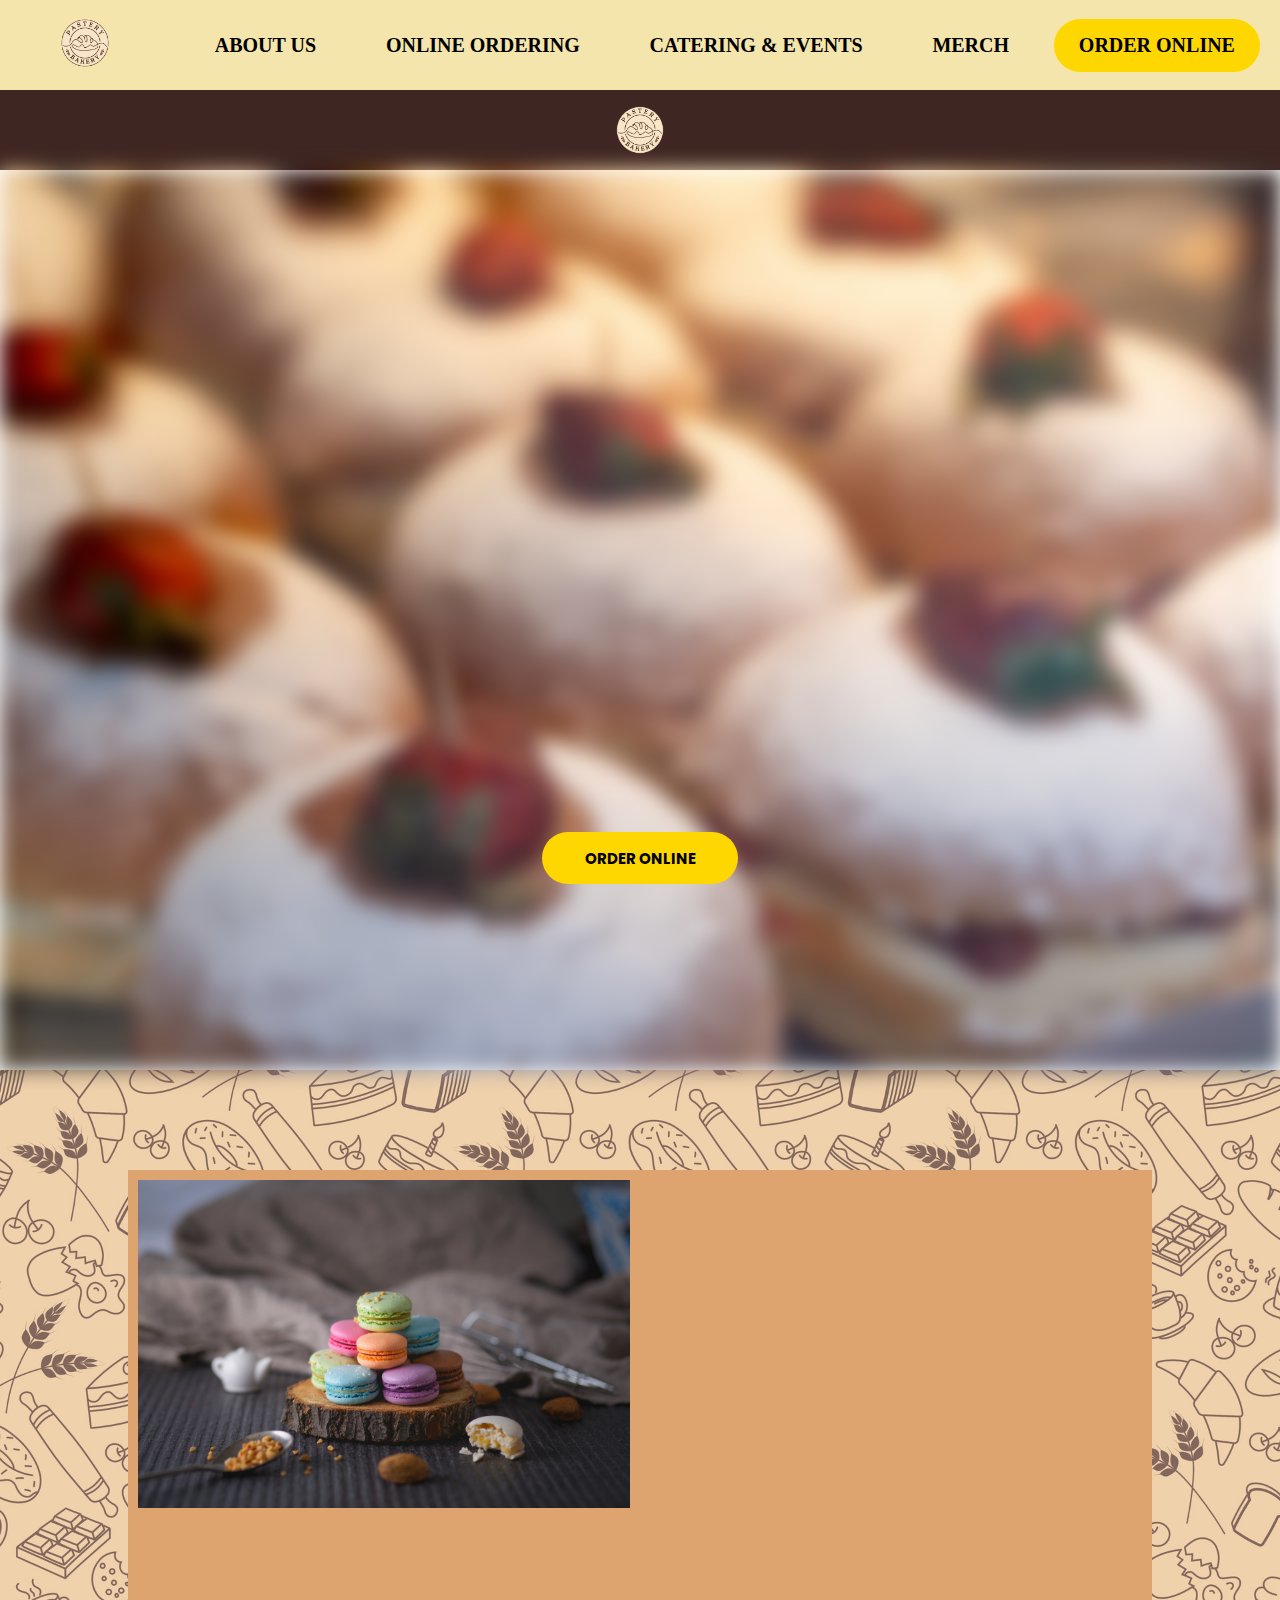
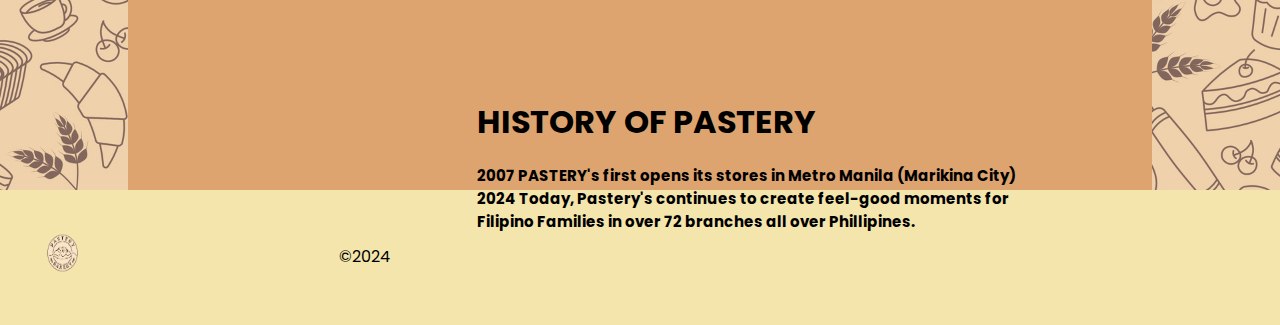
<file: aboutus.html>
<!DOCTYPE html>
<html lang="en">
    <head>
        <meta charset="UTF-8">
        <meta name="viewport" content="width=device-width, initial-scale=1.0">
        <title>PASTRY</title>

        <!-- LINKS -->
        <link rel="stylesheet" href="aboutus.css">
		<link rel="stylesheet" href="https://cdn.jsdelivr.net/npm/boxicons@latest/css/boxicons.min.css">

			<link rel="preconnect" href="https://fonts.googleapis.com">
			<link rel="preconnect" href="https://fonts.gstatic.com" crossorigin>
			<link href="https://fonts.googleapis.com/css2?family=Sofadi+One&display=swap" rel="stylesheet">
			
			<link rel="stylesheet" href="https://cdnjs.cloudflare.com/ajax/libs/font-awesome/6.6.0/css/all.min.css"
				integrity="sha512-Kc323vGBEqzTmouAECnVceyQqyqdsSiqLQISBL29aUW4U/M7pSPA/gEUZQqv1cwx4OnYxTxve5UMg5GT6L4JJg=="
				crossorigin="anonymous" referrerpolicy="no-referrer" />
	</head>
	<body>
			<!-- header section -->
			<header>
					<nav>
					  <div class="logo">
						<a href="index.html">
							<img src="LOGO.png" alt="LOGO">
						</a>
					  </div>
			
			
						<a href="#one">ABOUT US</a>
						<a href="onlineordering.html">ONLINE ORDERING</a>
						<a href="events.html">CATERING & EVENTS</a>
						<a href="merch.html">MERCH</a>
					   
						<div class="orderbutton">
							<a href="checkout.html">ORDER ONLINE</a>
						</div>
					</nav>
			</header>


					<!-- logoprev -->
					<div class="belownav">
						<img src="LOGO.png" alt="logo">
					</div>
					<div class="floatingbutton">
						<a href="checkout.html">ORDER ONLINE</a>
					</div>


					<section id="one">

					</section>


		<!-- content text -->
					<section id="two">
						<fieldset id="f1">
							<div class="box-one">
								<div class="bgbox"></div>
								<div class="img"><img src="aboutus1.jpg" alt="pastrypic"></div>

								<div class="box-content">
									<h1> HISTORY OF PASTERY</h1>
									<br>
									<ol>
										<li>
											<span>2007</span> PASTERY's first opens its stores in Metro Manila (Marikina City)
										</li>
										<li><span>2024</span> Today, Pastery's continues to create feel-good moments for <br> Filipino Families in over 72 branches all over Phillipines.
										</li>
									</ol>
								</div>
	
							</div>
						</fieldset>

					</section>





						<!-- FOOTER -->
			<footer>
   					 <img src="LOGO.png" alt="LOGO">
    				<div class="footerlogo"></div>
       
      				<div class="footericons">
        				<a href=""><i class="fa-brands fa-facebook"></i></a>
        				<a href=""><i class="fa-brands fa-instagram"></i></a>
        				<a href=""><i class="fa fa-envelope"></i></a>
      				</div>
    				<div class="footertext">
        				<p> &copy;2024</p>
   					 </div>
			</footer>

			</header>
	</body>
</html>
</file>
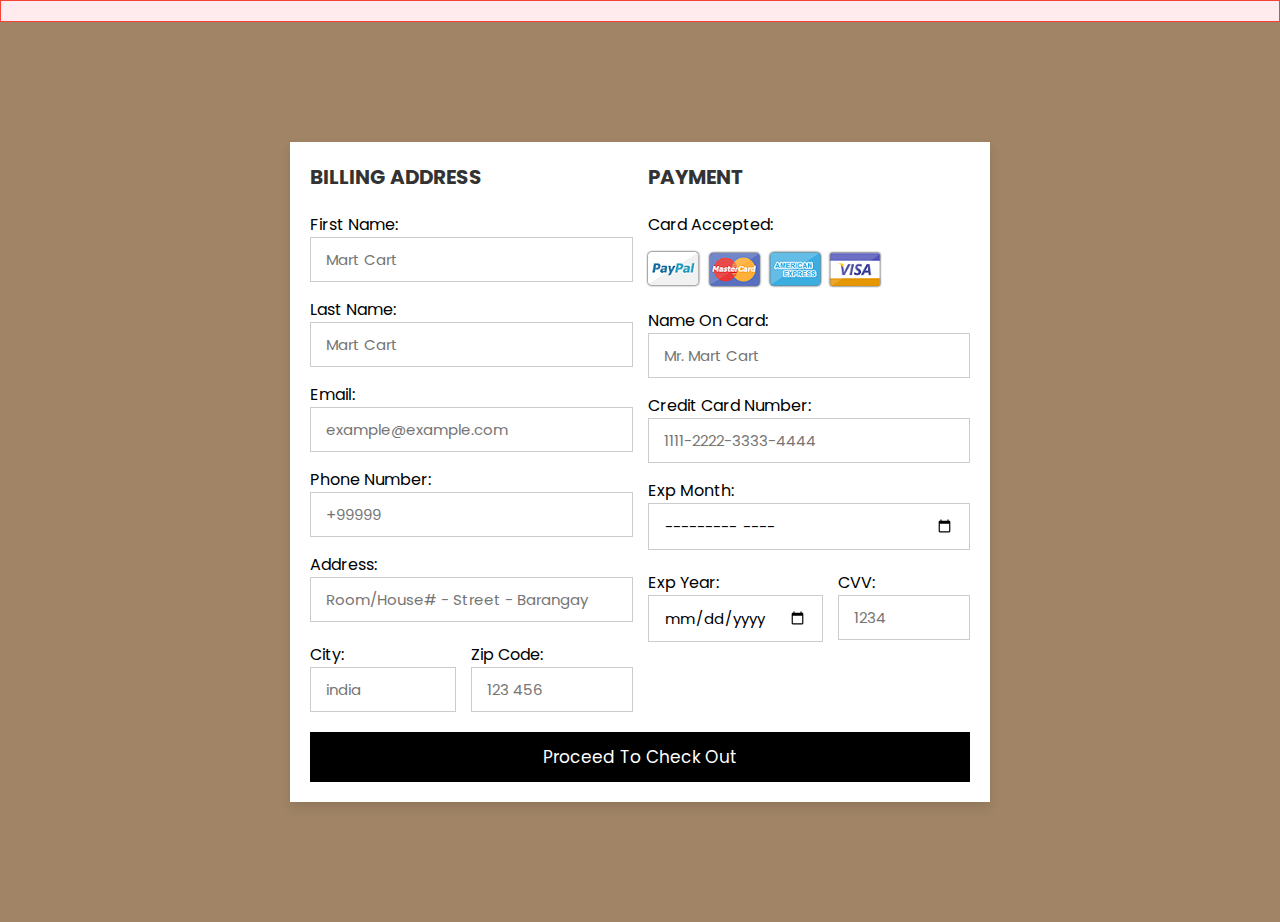
<file: checkout.html>
<!DOCTYPE html>
<html lang="en">

<head>
    <meta charset="UTF-8">
    <meta name="viewport" content="width=device-width, initial-scale=1.0">
    <title>Form</title>

    <link rel="stylesheet" href="checkout.css">
    <script defer src="js.js"></script>
</head>

<body>
    <div class="error"></div>
    <div class="container">
        <form name="MyForm" action="">
            <div class="row">
                <!-- ONE -->
                <div class="col">
                    <h3 class="title">Billing Address</h3>

                    <div class="inputBox">
                        <label for="fname">First Name:</label>
                        <input type="text" name="fname" placeholder="Mart Cart" required>
                    </div>

                    <div class="inputBox">
                        <label for="lname">Last Name:</label>
                        <input type="text" name="lname" placeholder="Mart Cart" required>
                    </div>

                    <div class="inputBox">
                        <label for="email">Email:</label>
                        <input type="email" name="email" placeholder="example@example.com" required>
                    </div>

                    <div class="inputBox">
                        <label for="pnumber">Phone Number:</label>
                        <input type="text" name="pnumber" placeholder="+99999" required>
                    </div>

                    <div class="inputBox">
                        <label for="address">Address:</label>
                        <input type="text" name="address" placeholder="Room/House# - Street - Barangay" required>
                    </div>

                    <div class="flex">
                        <div class="inputBox">
                            <label for="city">City:</label>
                            <input type="text" name="city" placeholder="india" required>
                        </div>
                        <div class="inputBox">
                            <label for="zipcode">Zip Code:</label>
                            <input type="text" name="zipcode" placeholder="123 456" required>
                        </div>
                    </div>
                </div>

                <!-- TWO -->
                <div class="col">
                    <h3 class="title">Payment</h3>

                    <div class="inputBox">
                        <span>Card Accepted:</span>
                        <img src="card_img.png" alt="cards">
                    </div>

                    <div class="inputBox">
                        <label for="ncard">Name on Card:</label>
                        <input type="text" name="ncard" placeholder="Mr. Mart Cart" required>
                    </div>

                    <div class="inputBox">
                        <label for="nbcard">Credit Card Number:</label>
                        <input type="text" name="nbcard" placeholder="1111-2222-3333-4444" required>
                    </div>

                    <div class="inputBox">
                        <label for="expmonth">Exp Month:</label>
                        <input type="month" name="expmonth" required>
                    </div>

                    <div class="flex">
                        <div class="inputBox">
                            <label for="expyear">Exp Year:</label>
                            <input type="date" name="expyear" required>
                        </div>
                        <div class="inputBox">
                            <label for="CW">CVV:</label>
                            <input type="text" name="CW" placeholder="1234" required>
                        </div>
                    </div>
                </div>
            </div>

            <input type="submit" value="Proceed to Check Out" class="submit-btn">
        </form>
    </div>
</body>

</html>
</file>
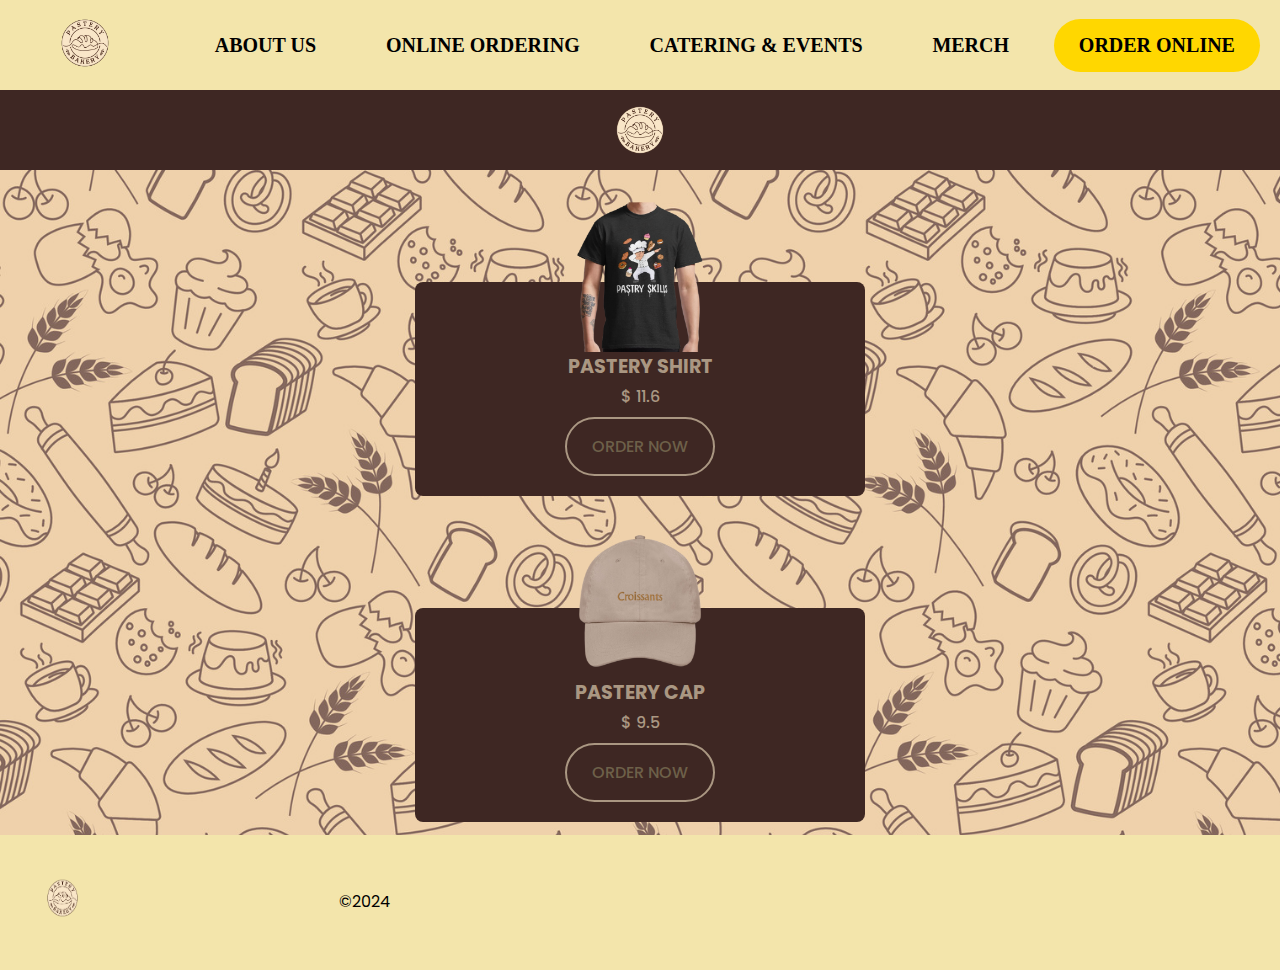
<file: merch.html>
<!DOCTYPE html>
<html lang="en">
    <head>
        <meta charset="UTF-8">
        <meta name="viewport" content="width=device-width, initial-scale=1.0">
        <title>MERCH</title>

        <!-- LINKS -->
        <link rel="stylesheet" href="merchstyle.css">
		<link rel="stylesheet" href="https://cdn.jsdelivr.net/npm/boxicons@latest/css/boxicons.min.css">

			<link rel="preconnect" href="https://fonts.gstatic.com" crossorigin>
			<link href="https://fonts.googleapis.com/css2?family=Sofadi+One&display=swap" rel="stylesheet">
			
			<link rel="stylesheet" href="https://cdnjs.cloudflare.com/ajax/libs/font-awesome/6.6.0/css/all.min.css"
				integrity="sha512-Kc323vGBEqzTmouAECnVceyQqyqdsSiqLQISBL29aUW4U/M7pSPA/gEUZQqv1cwx4OnYxTxve5UMg5GT6L4JJg=="
				crossorigin="anonymous" referrerpolicy="no-referrer" />
	</head>
	<body>
			<!-- header section -->
			<header>
					<nav>
					  <div class="logo">
						<a href="index.html">
							<img src="LOGO.png" alt="LOGO">
						</a>
					  </div>
			
			
						<a href="aboutus.html">ABOUT US</a>
						<a href="onlineordering.html">ONLINE ORDERING</a>
						<a href="events.html">CATERING & EVENTS</a>
						<a href="merch.html">MERCH</a>
					   
						<div class="orderbutton">
				<a href="checkout.html">ORDER ONLINE</a>
						</div>
					</nav>
			</header>
					<!-- logoprev -->
					<div class="belownav">
						<img src="LOGO.png" alt="logo">
					</div>
					
					</div>
						<!-- heading -->
						 <section>
							<div class="shop-container">
								<div class="box">
									<div class="box-img">
										<img src="product1-fotor-bg-remover-2024092914128.png" alt="">
									</div>
									<h2>PASTERY SHIRT</h2>
									<span>$ 11.6</span>
									<a href="" class="btn">ORDER NOW</a>
								</div>
							</div>
							<div class="shop-container">
								<div class="box">
									<div class="box-img">
										<img src="product2-fotor-bg-remover-20240929135826.png" alt="">
									</div>
									<h2>PASTERY CAP</h2>
									<span>$ 9.5</span>
									<a href="" class="btn">ORDER NOW</a>
								</div>
							</div>
						</section>
						<footer>
							<img src="LOGO.png" alt="LOGO">
						<div class="footerlogo"></div>
		   
						  <div class="footericons">
							<a href=""><i class="fa-brands fa-facebook"></i></a>
							<a href=""><i class="fa-brands fa-instagram"></i></a>
							<a href=""><i class="fa fa-envelope"></i></a>
						  </div>
						<div class="footertext">
							<p> &copy;2024</p>
							</div>
				</footer>
			</header>
	</body>
</html>
</file>
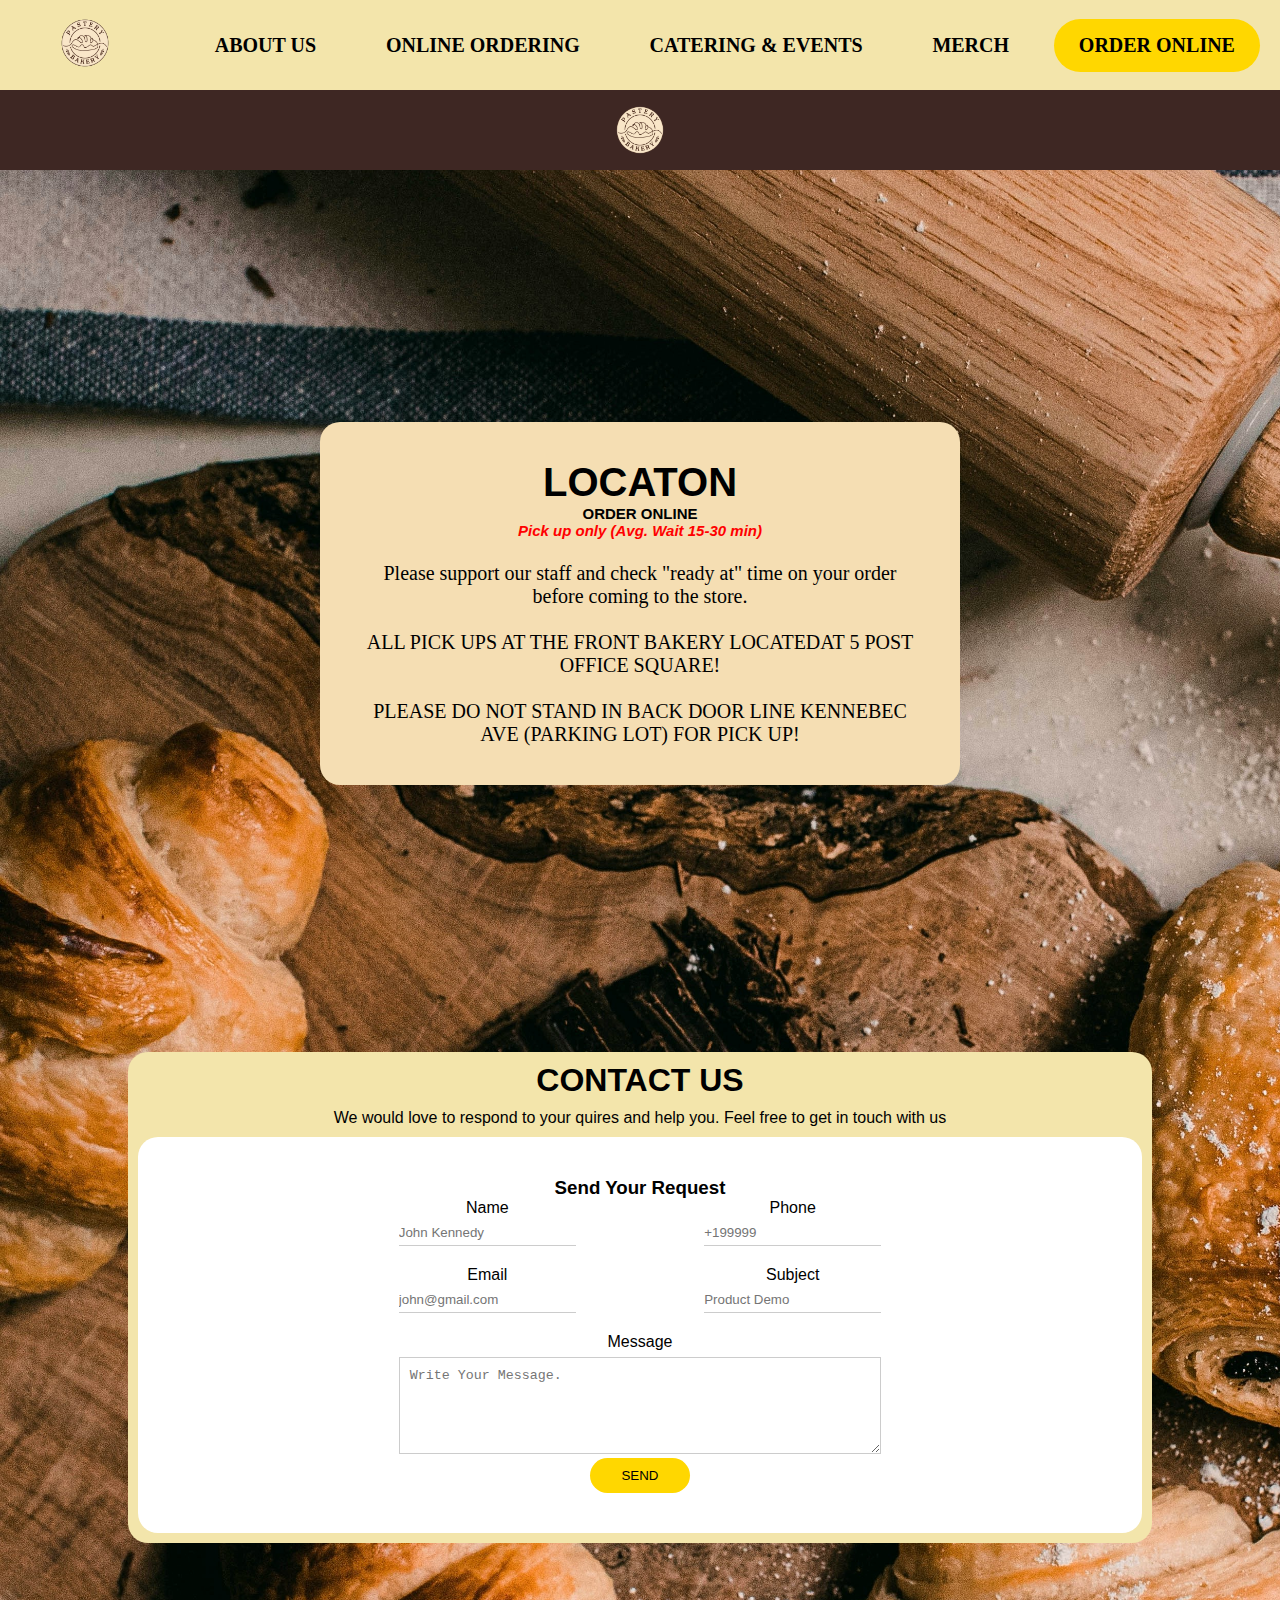
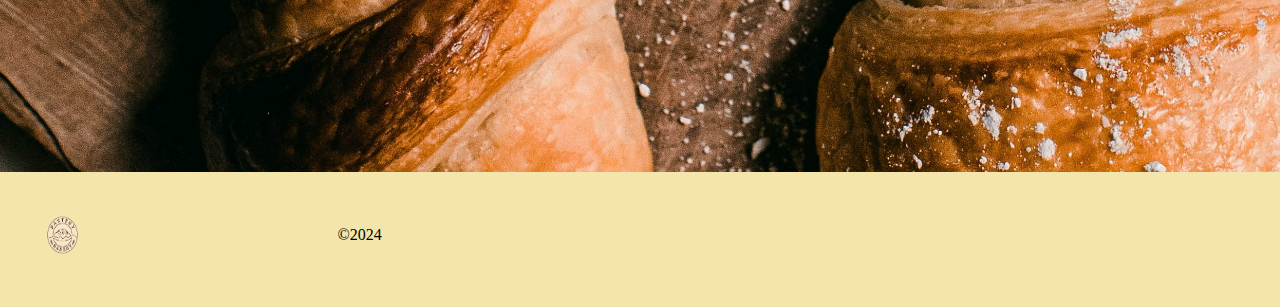
<file: onlineordering.html>
<!DOCTYPE html>
	<html>
    <head>
    <meta charset="UTF-8">
    <meta name="viewport" content="width=device-width, initial-scale=1.0">
		<head><title>Online Ordering</title>

            <!-- LINKS -->
             <link rel="stylesheet" href="styleonlineordering.css">
            <link rel="stylesheet" href="https://cdnjs.cloudflare.com/ajax/libs/font-awesome/6.6.0/css/all.min.css"
                integrity="sha512-Kc323vGBEqzTmouAECnVceyQqyqdsSiqLQISBL29aUW4U/M7pSPA/gEUZQqv1cwx4OnYxTxve5UMg5GT6L4JJg=="
                crossorigin="anonymous" referrerpolicy="no-referrer" />
   
		
    </head>
	
    
    <!-- BODY -->
    <body>
    <header>  
    <nav>
          <div class="logo">
            <a href="index.html">
                <img src="LOGO.png" alt="LOGO" width="30%">
            </a>
          </div>


            <a href="aboutus.html">ABOUT US</a>
            <a href="onlineordering.html">ONLINE ORDERING</a>
            <a href="events.html">CATERING & EVENTS</a>
            <a href="merch.html">MERCH</a>
           
            <div class="orderbutton">
                <a href="checkout.html">ORDER ONLINE</a>
            </div>


            </nav>
    </header>
            <div class="belownav">
                <img src="LOGO.png" alt="logo">
            </div>

<br><br><br><br>

<!-- MAIN CONTENT -->
    <section id="one">
        <main>
            <div class="announcement">
                <h1>LOCATON</h1>
                <h3>ORDER ONLINE</h3>
                <h6>Pick up only
                    (Avg. Wait 15-30 min) </h6>
                    <br>
                <p>Please support our staff and check "ready at" time on your order before coming to the store.</p>
                <br
                <p>ALL PICK UPS AT THE FRONT BAKERY LOCATEDAT 5 POST OFFICE SQUARE!</p>
                <br>
                <p>PLEASE DO NOT STAND IN BACK DOOR LINE KENNEBEC AVE (PARKING LOT) FOR PICK UP!</p>
            </div>
    </section>

</main>

<!-- CONTACT US -->
<section id="four">
    <div class="contact-us">
        <h1> CONTACT US </h1>
        <p> We would love to respond to your quires and help you. Feel free to get in touch with us</p>

        <div class="contactbox">
            <div class="contact-left">
                <h3>Send Your Request</h3>
                <form>

                    <div class="input-row">
                        <div class="inputgroup">
                            <label for="Name">Name</label>
                            <input type="text" placeholder="John Kennedy">
                        </div>

                        <div class="inputgroup">
                            <label for="Phone">Phone</label>
                            <input type="text" placeholder="+199999">
                        </div>
                    </div>

                    <div class="input-row">
                        <div class="inputgroup">
                            <label for="Email">Email</label>
                            <input type="text" placeholder="john@gmail.com">
                        </div>

                        <div class="inputgroup">
                            <label for="Subject">Subject</label>
                            <input type="text" placeholder="Product Demo">
                        </div>
                </form>
            </div>

            <label>Message</label>
            <textarea rows="5" placeholder="Write Your Message."></textarea>


            <button type="submit">SEND</button>

        </div>
    </div>
</section>


<!-- FOOTER -->
<footer>
<img src="LOGO.png" alt="LOGO">
<div class="footerlogo">

    <div class="footericons">
        <a href=""><i class="fa-brands fa-facebook"></i></a>
        <a href=""><i class="fa-brands fa-instagram"></i></a>
        <a href=""><i class="fa fa-envelope"></i></a>
    </div>


</div>
<div class="footertext">
    <p> &copy;2024</p>
</div>

</footer>


</body>

</html>
</file>
<file: aboutus.css>
@import url('https://fonts.googleapis.com/css2?family=Poppins:wght@100;200;300;400;500;600;700&display=swap');
*{
    margin: 0;
    padding: 0;
    box-sizing: border-box;
    scroll-padding-top: 2rem;
    text-decoration: none;
    list-style: none;
    scroll-behavior: smooth;
    font-family: "Poppins", sans-serif;
}
:root{
     main-color:#fff9bc;
     second-color:#776d50;
}
section {
    padding: 50px 10%;
}
*::selection {
    color: #5e5843;
    background: #dbacac;
}

* {
    box-sizing: border-box;
    margin: 0;
    padding: 0;
}
/* Sectionings */
section {
    height: 100vh;
}
#one {
    padding-top: 20px;
    padding-bottom: 20px
}
#two {
    padding-top: 100px;
    height: 80vh;
}
/* NAVS */

nav img {
    margin: 25px;
    width: 70px;
}


nav {
    padding-right: 20px;
    background-color: none;
    display: flex;
    justify-content: space-between;
    align-items: center;
    height: 10vh;


    background: #F3E5AB;

}


nav a {
    color: #000;
    font-family: Inter;
    font-size: 20px;
    font-style: normal;
    font-weight: 700;
    line-height: normal;

}

nav a:hover{
    color: #885b46;
}
.orderbutton{
    border-radius: 50px;
    background: #FFD700;
}
/*!! nav items!! */
a:link,
a:visited {
    background-color: none;
    color: #000000;
    padding: 15px 25px;
    text-align: center;
    text-decoration: none;
    display: inline-block;
}
/* BELOW NAV */
.belownav{
    background: #3E2723;
}
.belownav img {
    padding: 5px;
    width: 80px;
    display: block;
    margin: auto;
}
nav, .belownav {
    position: sticky;
}
.floatingbutton {
    background-color: #FFD700;
    position: fixed;
    width: 196px;
    height: 52px;
    flex-shrink: 0;


    border-radius: 50px;
    text-align: center;
    bottom: 1rem;
    right: 0;
    left: 0;
    margin: auto;


    color: #000;
        font-family: Inter;
        font-size: 15px;
        font-style: normal;
        font-weight: 700;
        line-height: normal;
                    z-index: 1;
}

#one {
        background-image: url("aboutus2.jpg");
            background-repeat: no-repeat;
            background-size: cover;
            filter: blur(10px);


}

#two{
    background-image: url("bgvector.jpg");
    background-repeat: no-repeat;
    background-size: cover;
}





/* BOX CONTENT */
#f1 {
    background-color: #DDA46F;
    border: none;
    width: 100%;
    display: flex;
    justify-content: center;
    min-width: auto;

}

.box-one img {
    width: 50%;
    padding: 10px;
    float: left;

}

.box-content {
    padding-top: 20vh;
    padding-right: 15vh;
            text-align: left;
            color: #000000;
            float: right;
            font-family: "Merriweather", serif;
            font-weight: 700;
            font-style: normal;
  

}

ol {
    font-size: 15px;
}




/* FOOTER */
footer {
    background-color: #F3E5AB;
    text-align: center;
    bottom: 0;
    width: 100%;
    height: 15vh;
    display: flex;
}
footer img {
    padding-top: 4vh;
    margin-left: 40px;
    width: 5vh;
    height: 10vh;
}
.footericons {
    color: #000;
    text-align: left;
    font-size: 25px;
    padding-left: 5vh;
    padding-top: 4vh;
}
.footertext {
    padding-left: 5vh;
    padding-top: 6vh;
    text-align: right;
    display: flex;
}
.heading {
    text-align: center;
    text-transform: uppercase;
}
.heading h1{
    font-size: 2rem;
    color: #fdeb85;
}
.heading h3{
    color: #fdf5d3;
}
.heading h4{
    color: #f7d39d;
}
.heading h2{
    color: #fdf5d3;
}
</file>
<file: checkout.css>
@import url('https://fonts.googleapis.com/css2?family=Poppins:wght@100;300;400;500;600&display=swap');

* {
  font-family: 'Poppins', sans-serif;
  margin: 0;
  padding: 0;
  box-sizing: border-box;
  outline: none;
  border: none;
  text-transform: capitalize;
  transition: all .2s linear;
}

.container {
  display: flex;
  justify-content: center;
  align-items: center;
  padding: 25px;
  min-height: 100vh;
  background: linear-gradient(90deg, #a08465 60%, #a08465 40.1%);
}

.container form {
  padding: 20px;
  width: 700px;
  background: #fff;
  box-shadow: 0 5px 10px rgba(0, 0, 0, .1);
}

.container form .row {
  display: flex;
  flex-wrap: wrap;
  gap: 15px;
}

.container form .row .col {
  flex: 1 1 250px;
}

.container form .row .col .title {
  font-size: 20px;
  color: #333;
  padding-bottom: 5px;
  text-transform: uppercase;
}

.container form .row .col .inputBox {
  margin: 15px 0;
}

.container form .row .col .inputBox span {
  margin-bottom: 10px;
  display: block;
}

.container form .row .col .inputBox input {
  width: 100%;
  border: 1px solid #ccc;
  padding: 10px 15px;
  font-size: 15px;
  text-transform: none;
}

.container form .row .col .inputBox input:focus {
  border: 1px solid #000;
}

.container form .row .col .flex {
  display: flex;
  gap: 15px;
}

.container form .row .col .flex .inputBox {
  margin-top: 5px;
}

.container form .row .col .inputBox img {
  height: 34px;
  margin-top: 5px;
  filter: drop-shadow(0 0 1px #000);
}

.container form .submit-btn {
  width: 100%;
  padding: 12px;
  font-size: 17px;
  background: #000000;
  color: #fff;
  margin-top: 5px;
  cursor: pointer;
}

.container form .submit-btn:hover {
  background: #d6cd4f;
}

h2 {
  text-align: center;
}

.inputBox table {
  align-self: center;
  margin-left: 0px;
  margin-right: 0;
}

.error {
  background-color: #ffebee;
  border: 1px solid #f44336;

  color: #b71c1c;

  padding: 10px;
}

.error p {
  margin: 5px 0;
  font-size: 14px;
}

.error-input {
  border: 1px solid #f44336 !important;
}

.error-label {
  color: #f44336 !important;
}
</file>
<file: merchstyle.css>
@import url('https://fonts.googleapis.com/css2?family=Poppins:wght@100;200;300;400;500;600;700&display=swap');
*{
    margin: 0;
    padding: 0;
    box-sizing: border-box;
    scroll-padding-top: 2rem;
    text-decoration: none;
    list-style: none;
    scroll-behavior: smooth;
    font-family: "Poppins", sans-serif;
}
* {
    box-sizing: border-box;
    margin: 0;
    padding: 0;
}
/* Sectionings */
section {
    height: 65vh;
}
#one {
    padding-top: 20px;
    padding-bottom: 20px
}
#two {
    padding-top: 100px;
}


/* NAVS */

nav img {
    margin: 25px;
    width: 70px;
}


nav {
    padding-right: 20px;
    background-color: none;
    display: flex;
    justify-content: space-between;
    align-items: center;
    height: 10vh;


    background: #F3E5AB;

}


nav a {
    color: #000;
    font-family: Inter;
    font-size: 20px;
    font-style: normal;
    font-weight: 700;
    line-height: normal;

}

nav a:hover {
    color: #885b46;
}

.orderbutton {
    border-radius: 50px;
    background: #FFD700;
}
/*!! nav items!! */
a:link,
a:visited {
    background-color: none;
    color: #000000;
    padding: 15px 25px;
    text-align: center;
    text-decoration: none;
    display: inline-block;
}
/* BELOW NAV */
.belownav{
    background: #3E2723;
}
.belownav img {
    padding: 5px;
    width: 80px;
    display: block;
    margin: auto;
}
nav, .belownav {
    position: sticky;
}



body{
    background-image: url("bgvector.jpg");
    background-repeat: no-repeat;
    background-size: cover;
}
.heading {
    text-align: center;
    text-transform: uppercase;
}
.heading h1{
    font-size: 2rem;
    color: #ffe3b2;
}
body{
    background-image: url("bgvector.jpg");
    background-repeat: no-repeat;
    background-size: cover;
}
.btn {
    padding: 7px 16px;
    border: 2px solid #6d6049;
    border-radius: 40px;
    color: #aa9782;
    font-weight: 500;
}
.btn:hover{
    color: #9c8c79;
    background: #ddc7ad;
}
.shop-container{
    display: flex;
    margin: auto;
   
    flex-wrap: wrap;
    gap: 5rem;
    margin-top: 5rem;
    width: 50vh;
}
.shop-container .box {
    flex: content;
    background: #3E2723;
    padding: 20px;
    display: flex;
    text-align: center;
    flex-direction: column;
    align-items: center;
    margin-top: 2rem;
    border-radius: 0.5rem;
    
}
.shop-container .box .box-img{
    width: 150px;
    height: 150px;
    margin-top: -100px;
}
.shop-container .box .box-img img{
    width: 100%;
    height: 100%;
    object-fit: contain;
    object-position: center;
}
.shop-container .box h2{
    color: #aa9782;
    font-size: 1.2rem;
}
.shop-container .box span{
    color: #aa9782;
    font: 1.4rem;
    font-weight: 500;
    margin: 0.2rem 0 0.5rem;
}
.box .btn{
    border: 2px solid #aa9782;
    color: #6d6049;
}
/* FOOTER */
footer {
    background-color: #F3E5AB;
    text-align: center;
    bottom: 0;
    width: 100%;
    height: 15vh;
    display: flex;
}
footer img {
    padding-top: 4vh;
    margin-left: 40px;
    width: 5vh;
    height: 10vh;
}
.footericons {
    color: #000;
    text-align: left;
    font-size: 25px;
    padding-left: 5vh;
    padding-top: 4vh;
}
.footertext {
    padding-left: 5vh;
    padding-top: 6vh;
    text-align: right;
    display: flex;
}
</file>
<file: styleonlineordering.css>
* {
    box-sizing: border-box;
    margin: 0;
    padding: 0;
}





section {
    height: 50vh;
}

#one {
    margin-top: 20vh;
}









nav img {
    margin: 25px;
    width: 70px;
}




nav {
    padding-right: 20px;
    background-color: none;
    display: flex;
    justify-content: space-between;
    align-items: center;
    height: 10vh;




    background: #F3E5AB;

}




nav a {
    color: #000;
    font-family: Inter;
    font-size: 20px;
    font-style: normal;
    font-weight: 700;
    line-height: normal;


}




.orderbutton {
    border-radius: 50px;
    background: #FFD700;
}

nav a:hover {
    color: #885b46;
}

/*!! nav items!! */
a:link,
a:visited {
    background-color: none;
    color: #000000;
    padding: 15px 25px;
    text-align: center;
    text-decoration: none;
    display: inline-block;
}

.announcement {
    background-color: #f5deb3;
    font-family:'Times New Roman', Times, serif;
    padding: 3%;
    border-radius: 20px;
    width: 50%;
    height: 55%;
    margin: 0 auto;
    text-align: center;

    font-size: 20px;

}

.announcement h1 {
    font-family: 'Gill Sans', 'Gill Sans MT', Calibri, 'Trebuchet MS', sans-serif;

}

.announcement h3 {
    font-family: 'Gill Sans', 'Gill Sans MT', Calibri, 'Trebuchet MS', sans-serif;
    font-size: 15px;

}

.announcement h6 {
    font-family: 'Gill Sans', 'Gill Sans MT', Calibri, 'Trebuchet MS', sans-serif;
    font-size: 15px;
    font-style: italic;
    color: red;

}

body {
    background-image: url("bg2.jpg");
    background-repeat: no-repeat;
    background-size: cover;


}

/* BELOW NAV */
.belownav {
    background: #3E2723;
}

.belownav img {
    padding: 5px;
    width: 80px;
    display: block;
    margin: auto;

}

nav,
.belownav {
    position: sticky;

}

/* CONTACT US */

#four {
    height: 80vh;
}

.contact-us {
    background-color: #F3E5AB;
    padding: 10px;
    width: 80%;
    margin: 20vh auto;
    text-align: center;
    font-family: 'Franklin Gothic Medium', 'Arial Narrow', Arial, sans-serif;

    border-radius: 20px;
}

.contactbox {
    background-color: #ffffff;
    display: flex;
    align-items: center;
    justify-content: center;
    font-family: 'Gill Sans', 'Gill Sans MT', Calibri, 'Trebuchet MS', sans-serif;
    border-radius: 20px;
}

.contact-left {
    flex-basis: 60%;
    padding: 40px 60px;
}

.contact-right {
    flex-basis: 40%;
    padding: 40px;
    background-color: #ffffff;

}

.contact-us h1 {
    margin-bottom: 10px
}

.contact-us p {
    margin-bottom: 10px
}


.input-row {
    display: flex;
    justify-content: space-between;
    margin-bottom: 20px;
}

.input-row .input-group {
    flex-basis: 45%;
}

input {
    width: 100%;
    border: none;
    border-bottom: 1px solid #ccc;
    outline: none;
    padding-bottom: 5px;
}

textarea {
    width: 100%;
    border: 1px solid #ccc;
    outline: none;
    padding: 10px;
    box-sizing: border-box;
}

label {
    margin-bottom: 6px;
    display: block;
    color: #000000;
}

.contact-us button {
    background: #FFD700;
    width: 100px;
    border: none;
    outline: none;
    z-index: 2;
    height: 35px;


    border-radius: 20px;
}



/* FOOTER */
footer {
    background-color: #F3E5AB;
    text-align: center;
    bottom: 0;

    width: 100%;
    height: 15vh;
    display: flex;

}

footer img {
    padding-top: 4vh;
    margin-left: 40px;
    width: 5vh;
    height: 10vh;



}

.footericons {
    color: #000;
    text-align: left;
    font-size: 25px;
    padding-left: 5vh;
    padding-top: 4vh;

}

.footertext {
    padding-left: 5vh;
    padding-top: 6vh;
    text-align: right;
    display: flex;
}
</file>
